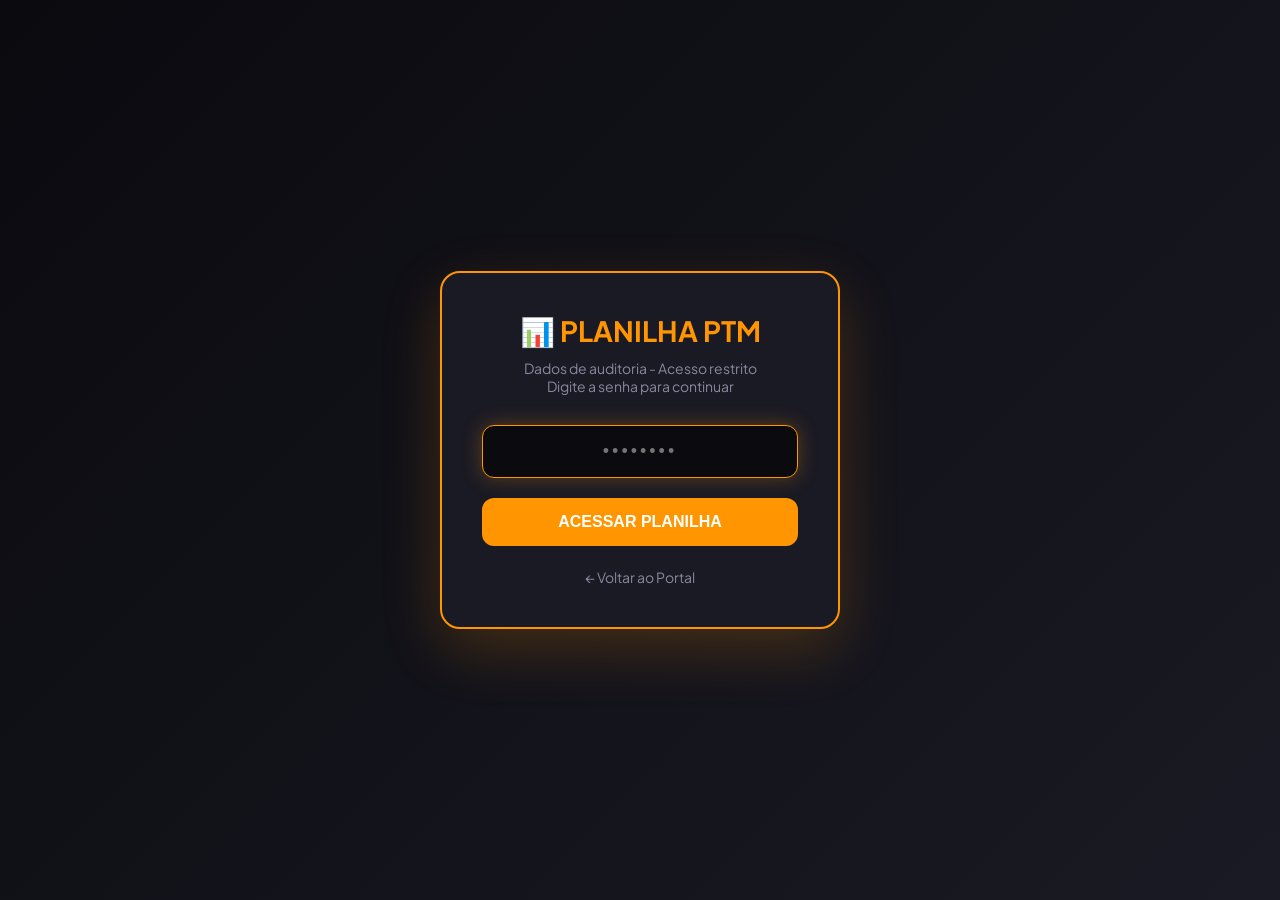
<file: planilha.html>
<!DOCTYPE html>
<html lang="pt-BR">
<head>
  <meta charset="UTF-8">
  <meta name="viewport" content="width=device-width, initial-scale=1.0">
  <title>Planilha PTM - Acesso Restrito</title>
  <link href="https://fonts.googleapis.com/css2?family=Plus+Jakarta+Sans:wght@400;600;700;800&display=swap" rel="stylesheet">
  <style>
    * { margin: 0; padding: 0; box-sizing: border-box; }
    
    body {
      font-family: 'Plus Jakarta Sans', sans-serif;
      background: linear-gradient(135deg, #0a0a0f 0%, #1a1a24 100%);
      min-height: 100vh;
      display: flex;
      align-items: center;
      justify-content: center;
    }
    
    .login-box {
      background: #1a1a24;
      border: 2px solid #ff9500;
      border-radius: 20px;
      padding: 40px;
      text-align: center;
      max-width: 400px;
      width: 90%;
      box-shadow: 0 20px 60px rgba(255, 149, 0, 0.2);
    }
    
    .login-box h1 {
      font-size: 28px;
      margin-bottom: 10px;
      color: #ff9500;
    }
    
    .login-box p {
      color: #8888a0;
      margin-bottom: 30px;
      font-size: 14px;
    }
    
    .login-box input {
      width: 100%;
      padding: 15px 20px;
      font-size: 18px;
      border: 1px solid #2a2a3a;
      border-radius: 12px;
      background: #0a0a0f;
      color: white;
      text-align: center;
      letter-spacing: 3px;
      margin-bottom: 20px;
    }
    
    .login-box input:focus {
      outline: none;
      border-color: #ff9500;
      box-shadow: 0 0 20px rgba(255, 149, 0, 0.3);
    }
    
    .login-box button {
      width: 100%;
      padding: 15px;
      font-size: 16px;
      font-weight: 700;
      border: none;
      border-radius: 12px;
      background: #ff9500;
      color: white;
      cursor: pointer;
      transition: all 0.3s;
    }
    
    .login-box button:hover {
      background: #ffaa22;
      transform: scale(1.02);
    }
    
    .login-error {
      color: #ff2d55;
      font-size: 14px;
      margin-top: 15px;
      display: none;
    }
    
    .voltar {
      margin-top: 20px;
    }
    
    .voltar a {
      color: #8888a0;
      font-size: 14px;
      text-decoration: none;
    }
    
    .voltar a:hover {
      color: #ff9500;
    }
  </style>
</head>
<body>

  <div class="login-box">
    <h1>📊 PLANILHA PTM</h1>
    <p>Dados de auditoria - Acesso restrito<br>Digite a senha para continuar</p>
    <input type="password" id="senha" placeholder="••••••••" onkeypress="if(event.key==='Enter') verificarSenha()">
    <button onclick="verificarSenha()">ACESSAR PLANILHA</button>
    <div class="login-error" id="erro">❌ Senha incorreta</div>
    <div class="voltar">
      <a href="https://ptm-hrvj.vercel.app">← Voltar ao Portal</a>
    </div>
  </div>

  <script src="runtime-config.js"></script>
  <script>
    const runtimeConfig = window.PTM_RUNTIME_CONFIG || {};
    const SENHA_PLANILHA = runtimeConfig.SENHA_PLANILHA || 'HRVJPTM';
    const URL_PLANILHA = runtimeConfig.URL_PLANILHA || 'https://docs.google.com/spreadsheets/d/1xyFv21zCrT6U7LWYNjlkBvAcqDRGco4P8Zyv-hv7aUA/';
    
    function verificarSenha() {
      const senhaDigitada = document.getElementById('senha').value;
      const erro = document.getElementById('erro');
      
      if (senhaDigitada === SENHA_PLANILHA) {
        // Redirecionar para a planilha
        window.location.href = URL_PLANILHA;
      } else {
        erro.style.display = 'block';
        document.getElementById('senha').value = '';
        document.getElementById('senha').focus();
        setTimeout(() => { erro.style.display = 'none'; }, 3000);
      }
    }
    
    // Focar no campo de senha ao carregar
    document.getElementById('senha').focus();
  </script>

</body>
</html>
</file>
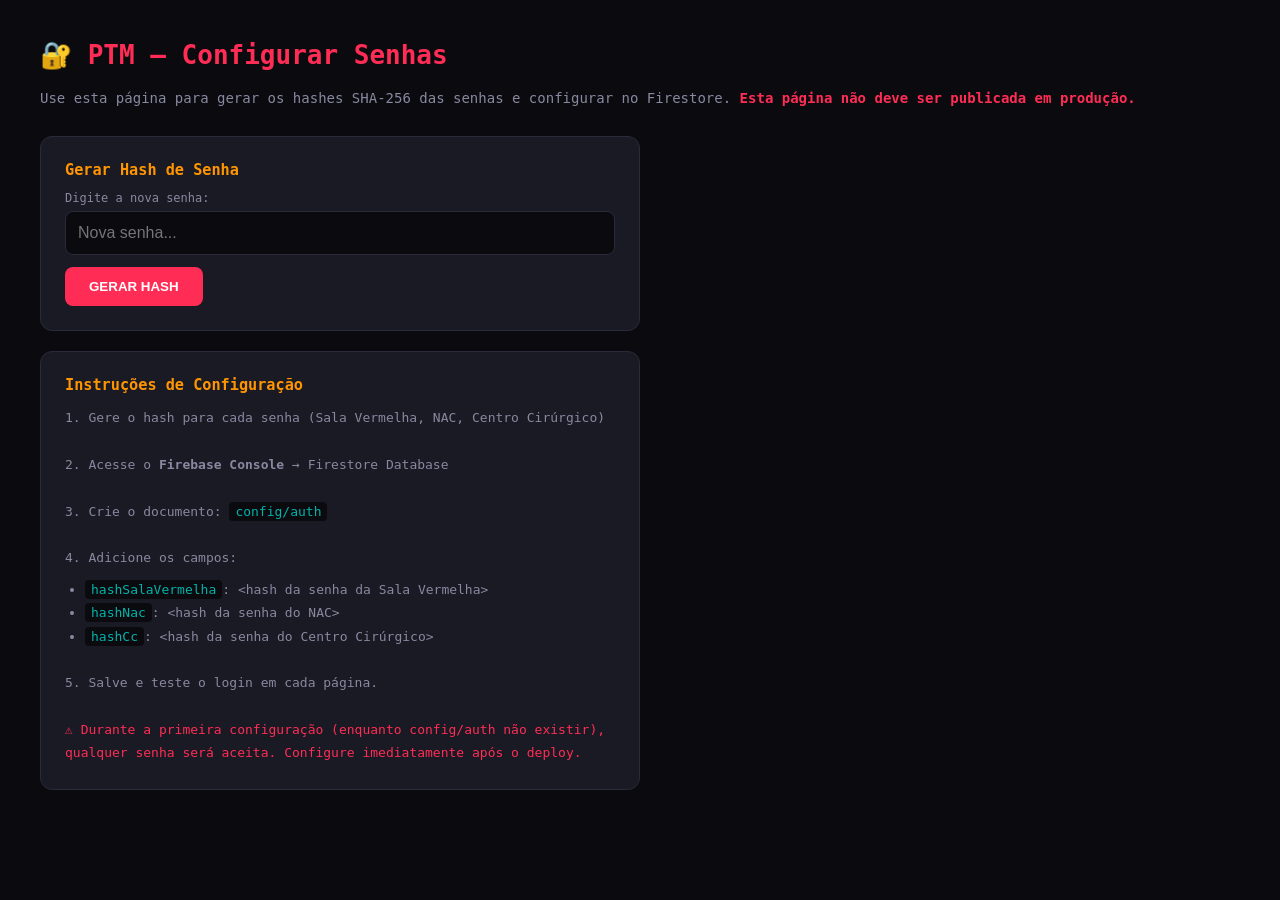
<file: setup-senhas.html>
<!DOCTYPE html>
<html lang="pt-BR">
<head>
  <meta charset="UTF-8">
  <title>PTM - Configurar Senhas</title>
  <style>
    * { margin: 0; padding: 0; box-sizing: border-box; }
    body { font-family: monospace; background: #0a0a0f; color: #fff; padding: 40px; }
    h1 { color: #ff2d55; margin-bottom: 20px; }
    .card { background: #1a1a24; border: 1px solid #2a2a3a; border-radius: 12px; padding: 24px; margin-bottom: 20px; max-width: 600px; }
    label { display: block; font-size: 12px; color: #8888a0; margin-bottom: 6px; }
    input { width: 100%; padding: 12px; background: #0a0a0f; border: 1px solid #2a2a3a; border-radius: 8px; color: #fff; font-size: 16px; margin-bottom: 12px; }
    button { padding: 12px 24px; background: #ff2d55; border: none; border-radius: 8px; color: #fff; font-weight: 700; cursor: pointer; }
    .hash-output { background: #0a0a0f; padding: 12px; border-radius: 8px; font-size: 12px; color: #30d158; word-break: break-all; margin-top: 12px; }
    .instructions { color: #8888a0; font-size: 13px; line-height: 1.8; }
    .instructions code { background: #0a0a0f; padding: 2px 6px; border-radius: 4px; color: #00b4aa; }
    h3 { color: #ff9500; margin-bottom: 12px; }
  </style>
</head>
<body>
  <h1>🔐 PTM — Configurar Senhas</h1>
  <p style="color:#8888a0; margin-bottom:30px; font-size:14px;">
    Use esta página para gerar os hashes SHA-256 das senhas e configurar no Firestore.
    <strong style="color:#ff2d55;">Esta página não deve ser publicada em produção.</strong>
  </p>

  <div class="card">
    <h3>Gerar Hash de Senha</h3>
    <label>Digite a nova senha:</label>
    <input type="password" id="senhaInput" placeholder="Nova senha...">
    <button onclick="gerarHash()">GERAR HASH</button>
    <div id="hashOutput" class="hash-output" style="display:none;"></div>
  </div>

  <div class="card">
    <h3>Instruções de Configuração</h3>
    <div class="instructions">
      <p>1. Gere o hash para cada senha (Sala Vermelha, NAC, Centro Cirúrgico)</p>
      <br>
      <p>2. Acesse o <strong>Firebase Console</strong> → Firestore Database</p>
      <br>
      <p>3. Crie o documento: <code>config/auth</code></p>
      <br>
      <p>4. Adicione os campos:</p>
      <ul style="margin-left:20px; margin-top:8px;">
        <li><code>hashSalaVermelha</code>: &lt;hash da senha da Sala Vermelha&gt;</li>
        <li><code>hashNac</code>: &lt;hash da senha do NAC&gt;</li>
        <li><code>hashCc</code>: &lt;hash da senha do Centro Cirúrgico&gt;</li>
      </ul>
      <br>
      <p>5. Salve e teste o login em cada página.</p>
      <br>
      <p style="color:#ff2d55;">⚠️ Durante a primeira configuração (enquanto config/auth não existir), qualquer senha será aceita. Configure imediatamente após o deploy.</p>
    </div>
  </div>

  <script>
    async function sha256(texto) {
      const encoder = new TextEncoder();
      const data = encoder.encode(texto);
      const hashBuffer = await crypto.subtle.digest('SHA-256', data);
      const hashArray = Array.from(new Uint8Array(hashBuffer));
      return hashArray.map(b => b.toString(16).padStart(2, '0')).join('');
    }

    async function gerarHash() {
      const senha = document.getElementById('senhaInput').value;
      if (!senha) { alert('Digite uma senha'); return; }
      const hash = await sha256(senha);
      const output = document.getElementById('hashOutput');
      output.style.display = 'block';
      output.innerHTML = `<strong>Hash SHA-256:</strong><br>${hash}<br><br>Copie este valor para o campo correspondente no Firestore.`;
    }

    document.getElementById('senhaInput').addEventListener('keypress', e => {
      if (e.key === 'Enter') gerarHash();
    });
  </script>
</body>
</html>
</file>
